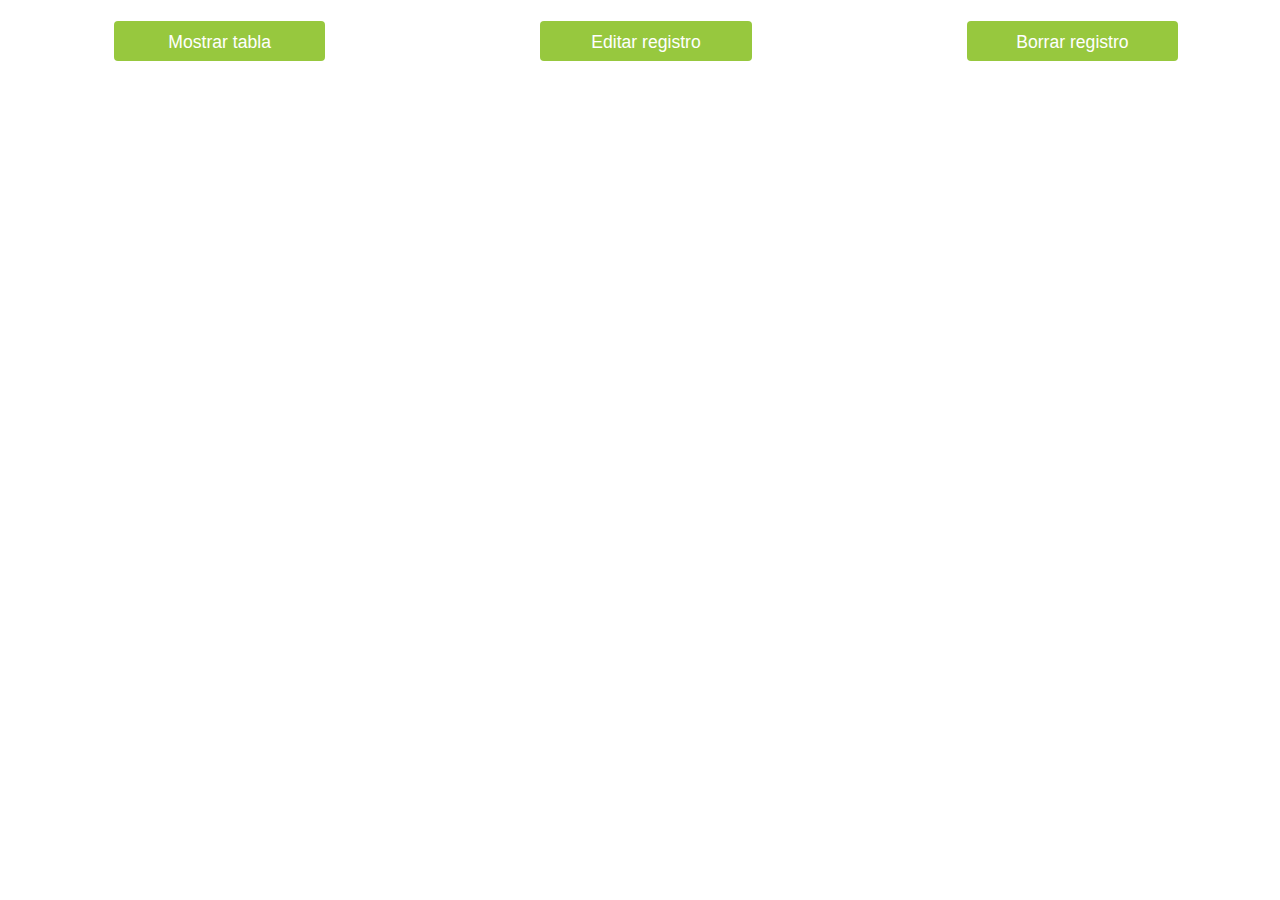
<file: admin.html>
<!DOCTYPE html>
<html lang="en">
<head>
    <meta charset="UTF-8">
    <meta http-equiv="X-UA-Compatible" content="IE=edge">
    <meta name="viewport" content="width=device-width, initial-scale=1.0">

    <link rel="stylesheet" href="./css/reset.css">
    <link rel="stylesheet" href="./css/styles.css"> 
    <link rel="stylesheet" href="./css/regData.css">
    <link rel="stylesheet" href="./css/registro.css">
    <link rel="stylesheet" href="./css/footer.css">
    <link rel="preconnect" href="https://fonts.googleapis.com">
    <link rel="preconnect" href="https://fonts.gstatic.com" crossorigin>
    <link href="https://fonts.googleapis.com/css2?family=Lato:wght@100;400;700&family=Open+Sans:wght@300;400;700&display=swap" rel="stylesheet">


    <title>Menu Admin</title>
</head>
<body>

    
<div class="container">
   <div class = "col">      
         <form action="./forms/showTable.php" method="POST" role="form" class="php-email-form">
                <button type="submit" class= btnadmin id="btn_mostrar">Mostrar tabla</button>
         </form>
        </div>
      
     <div class="col"> 
         <form action="./forms/editTable.php">
             <button type="submit" class= "btnadmin" id="btn_edit">Editar registro</button>    
         </form>
                  
     </div> 

     <div class="col"> 
        <form action="./forms/deleteRecord.php">
           <button type="submit" class= "btnadmin" id="btn_borrar">Borrar registro</button>    
        </form>
                      
      </div> 
    
</div> 

</body>
</html>
</file>
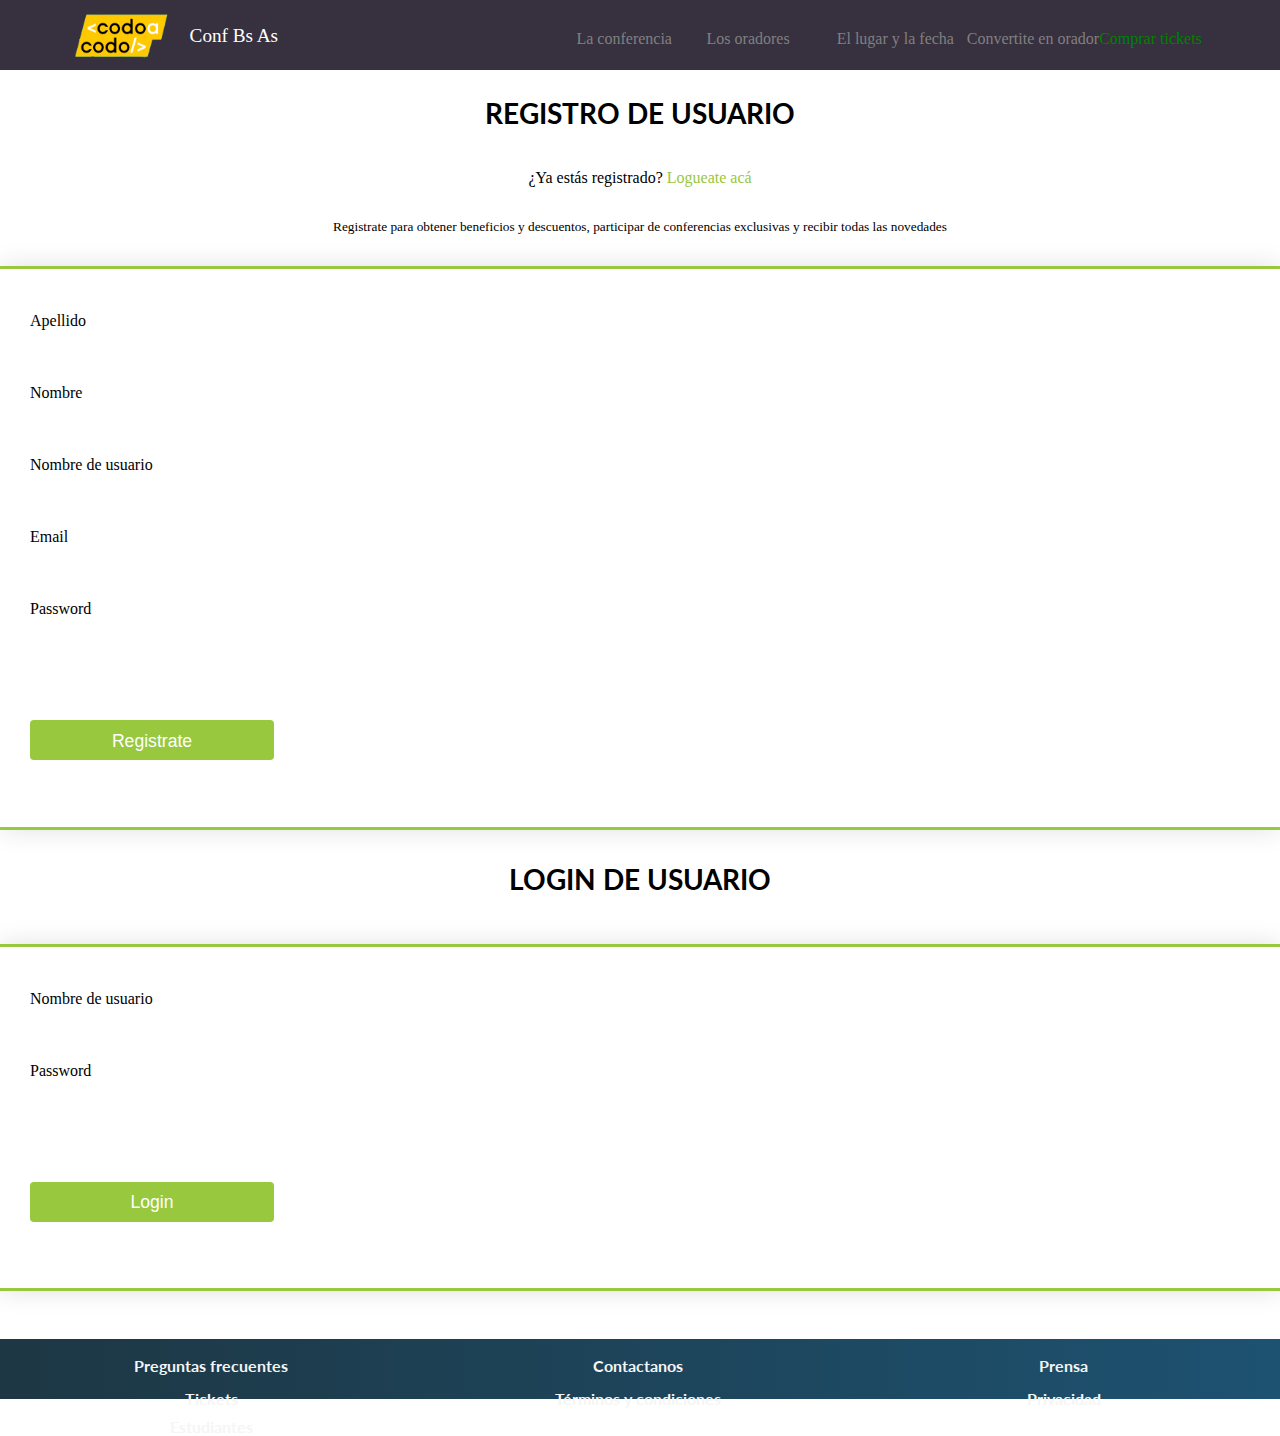
<file: registro.html>
<!DOCTYPE html>

<html lang="es" dir="ltr">

<head>
    <!-- META TAGS -->
    <meta charset="utf-8">
    <meta name="viewport" content="width=device-width, initial-scale=1">


    <!-- BOOTSTRAP CSS -->
    <link href="https://cdn.jsdelivr.net/npm/bootstrap@5.1.3/dist/css/bootstrap.min.css" rel="stylesheet"
        integrity="sha384-1BmE4kWBq78iYhFldvKuhfTAU6auU8tT94WrHftjDbrCEXSU1oBoqyl2QvZ6jIW3" crossorigin="anonymous">

    <!-- STYLE & FONTS -->
    <link rel="stylesheet" href="./css/reset.css">
    <link rel="stylesheet" href="./css/styles.css">
    <link rel="stylesheet" href="./css/alerta.css">
    <link rel="stylesheet" href="./css/footer.css">
    <link rel="stylesheet" href="./css/regData.css">
    <link rel="stylesheet" href="./css/registro.css">

    <link rel="preconnect" href="https://fonts.googleapis.com">
    <link rel="preconnect" href="https://fonts.gstatic.com" crossorigin>
    <!--<link rel="stylesheet" href="https://fonts.googleapis.com/css2?family=Lato:wght@300;400;700&display=swap" >-->
    <style>
        @import url('https://fonts.googleapis.com/css2?family=Lato:wght@300;400;700&display=swap');
    </style>
    


<style>        
</style>


<title>Conferencia Bs As - Registro</title>
</head>
<body>
  <header>
  <nav>  
      <a href="https://www.buenosaires.gob.ar/educacion/codo-codo"><img src="Images/codoacodo.png" alt="Logo-codo-a-codo" id = "logo"></a>
      <div id = "conf">
          <p>Conf Bs As</p>
        </div>
      <div class="caja-tickets">
        <a class="nav-link" href="./index.html#conferencia">La conferencia</a>
        <a class="nav-link" href="./index.html#oradores">Los oradores</a>
        <a class="nav-link" href="./index.html#lugar">El lugar y la fecha</a>
        <a class="nav-link" href="./index.html#inscripcion">Convertite en orador</a>
        <a class="nav-link colorverde" href="tickets.html">Comprar tickets</a>
      </div>

    </nav>
  </header>
  <br><br>
  <br><br>
  <main>
    <br><br>
    <a name="registro-usuario"></a>
    <div class="oradores-titulo">
       <h2>REGISTRO DE USUARIO</h2>
       <br>
    </div>
    
   <!-- <div class = "formulario registro" > -->
   <section id="registro" class="registro">

    <div class="container-registro">
      
      <div class="row justify-content-center">
        <br>
        <div>  
          <center><p>¿Ya estás registrado? <a class="internal-link" href="#login">Logueate acá</a></p></center>
          <br><br>
          <center><p ><small>Registrate para obtener beneficios y descuentos, participar de conferencias exclusivas y recibir todas las novedades </small></p></center> 
            </div>
        </div>
        <br><br>
        <div class="row justify-content-center">
          <div class="col-lg-8 mt-5 mt-lg-0 d-flex align-items-stretch">
            
            <form action="../forms/userAdmin.php" method="POST" role="form" class="php-email-form">
              <div class="row">
                <div class="form-group col-md-6">
        
                    <label for="name">Apellido</label>
                    <input type="text" name="lastname" class="form-control" id="lastname" minlength = "2" required>
                  </div>
                   <div class="form-group col-md-6">
                    <label for="name">Nombre</label>
                    <input type="text" name="name" class="form-control" id="name" minlength = "2" required>
                  </div>
                </div>
            
              <div class="row">
                <div class="form-group col-md-6">
                  <label for="name">Nombre de usuario</label>
                  <input type="text" class="form-control" name="username" id="username" required>
                </div>
              </div>

              <div class="row">
                <div class="form-group col-md-6">
                  <label for="name">Email</label>
                  <input type="email" class="form-control" name="email" id="email" required>
                </div>

                <div class="form-group col-md-6">
                  <label for="name">Password</label>
                  <input type="password" class="form-control" name="pwd" id="pwd" required>
                </div>
              </div>

              <div class="row justify-content-center">
                  <button type="submit" class= "btn-verde btn_login " id="btn_login">Registrate</button>
              </div> 
            </form>
          </div>
        </div>
      </div>
    </section>
              
    <br>

    <!-- SECCION LOGIN -->
    <a name="login"></a>
    <div class="oradores-titulo">
       <h2>LOGIN DE USUARIO</h2>
       </div>
<br><br><br>
   <section id="login" class="registro">

    <div class="container-registro">
        <div class="row justify-content-center">
          <div class="col-lg-8 mt-5 mt-lg-0 d-flex align-items-stretch">
            
            <form action="../forms/sessions.php" method="POST" role="form" class="php-email-form">
               <div class="row">
                  <div class="form-group col-md-6">
                    <label for="name">Nombre de usuario</label>
                    <input type="text" class="form-control correo" name="usrname" id="user" required>
                  </div>

                  <div class="form-group col-md-6">
                    <label for="name">Password</label>
                    <input type="password" class="form-control" name="passwd" id="passwd" required>
                  </div>

                </div>

                <div class="row justify-content-center">
                  <button type="submit" class= "btn-verde btn_login2" onclick="" id="btn_login2">Login</button>
                </div> 
                  
            </form>
          </div>
        </div>
    </div>
      <script src="conferencia.js"></script>

    </section>
    <br>   
    
</main>

<!-- ======  FOOTER ========= -->

  <footer>
    <div class="container">
        <div class="row">

          <div class="col footer-item ">
            <p>Preguntas frecuentes</p>
          </div>

          <div class="col footer-item">
            <p>Contactanos</p>
          </div>

          <div class="col footer-item">
            <p>Prensa</p>
          </div>

          <div class="col footer-item">
              <a class = "link-tickets " style = "color: whitesmoke; text-decoration: none" href="../tickets.html"><p class = "footer-item">Tickets</p></a>
            </div>

          <div class="col footer-item ">
            <p>Términos y condiciones</p>
          </div>

          <div class="col footer-item">
            <p>Privacidad</p>
          </div>
          <div class="col footer-item">
            <p>Estudiantes</p>
          </div>

        </div>
      </div>
    </footer>
</body>

</html>
</file>
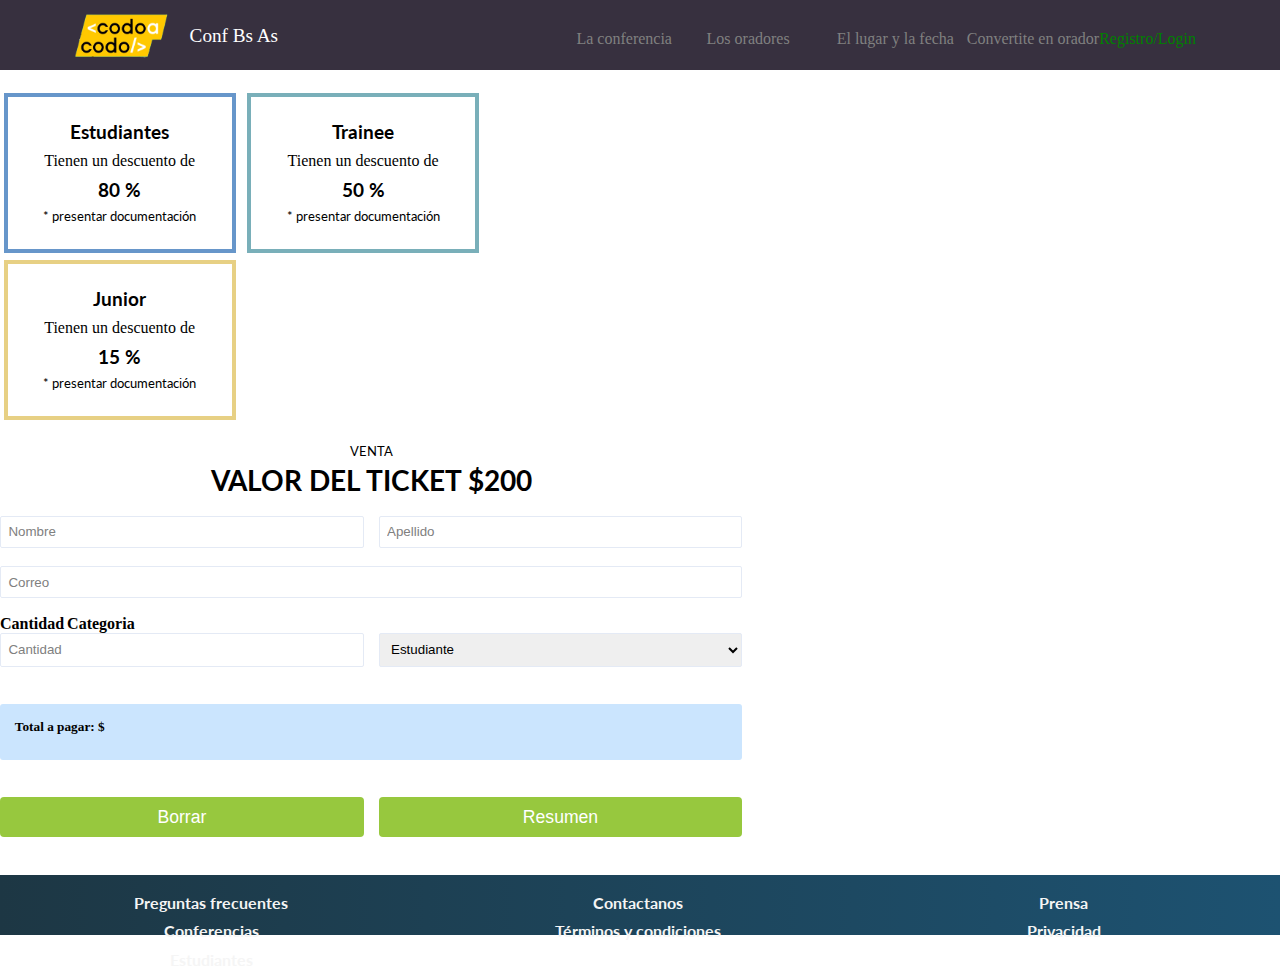
<file: tickets.html>
<!DOCTYPE html>

<html lang="es" dir="ltr">

<head>
    <!-- META TAGS -->
    <meta charset="utf-8">
    <meta name="viewport" content="width=device-width, initial-scale=1">

    <!-- BOOTSTRAP CSS -->
    <link href="https://cdn.jsdelivr.net/npm/bootstrap@5.1.3/dist/css/bootstrap.min.css" rel="stylesheet"
        integrity="sha384-1BmE4kWBq78iYhFldvKuhfTAU6auU8tT94WrHftjDbrCEXSU1oBoqyl2QvZ6jIW3" crossorigin="anonymous">

    <!-- STYLE & FONTS -->
    <link rel="stylesheet" href="./css/reset.css">
  <link rel="stylesheet" href="./css/styles.css">
  <link rel="stylesheet" href="./css/footer.css">
  <link rel="preconnect" href="https://fonts.googleapis.com">
  <link rel="preconnect" href="https://fonts.gstatic.com" crossorigin>
<link rel="preconnect" href="https://fonts.googleapis.com"><link rel="preconnect" href="https://fonts.gstatic.com" crossorigin>
<!--<link href="https://fonts.googleapis.com/css2?family=Lato:wght@300;400;700&display=swap" rel="stylesheet">-->
    <style>
        @import url('https://fonts.googleapis.com/css2?family=Lato:wght@300;400;700&display=swap');
    </style>
    

<title>Conferencia Bs As - Tickets</title>
</head>
<body>
  <header>
    <nav>  
      <a href="https://www.buenosaires.gob.ar/educacion/codo-codo"><img src="Images/codoacodo.png" alt="Logo-codo-a-codo" id = "logo"></a>
      <div id = "conf">
          <p>Conf Bs As</p>
        </div>
      <div class="caja-tickets">
        <a class="nav-link" href="./index.html#conferencia">La conferencia</a>
        <a class="nav-link" href="./index.html#oradores">Los oradores</a>
        <a class="nav-link" href="./index.html#lugar">El lugar y la fecha</a>
        <a class="nav-link" href="./index.html#inscripcion">Convertite en orador</a>
        <a class="nav-link colorverde" href="registro.html" color="green">Registro/Login </a>
      </div>

    </nav>
  </header>
  
  <!-- MAIN - CATEGORIAS -->
   <main>
    <br><br>
    <br><br>
      <div class="container" id="container-categorias">
        <div class="row">

          <div class="col card card-estudiante" id= "estudiantes" >
            <div class = categoria>
            <h3> Estudiantes</h3>
            </div>
            <div class=texto-desc>
              <h4>Tienen un descuento de </h4>
            </div>
            <div class="discount"><h3> 80 % </h3></div>
            <div class="aclaracion"> <p>* presentar documentación</p></div>
          </div>

          <div class="col card card-trainee" id= "trainee" >
            <div class = categoria>
              <h3> Trainee</h3>
            </div>
            <div class=texto-desc>
              <h4>Tienen un descuento de </h4>
            </div>
            <div class="discount"><h3> 50 % </h3></div>
            <div class="aclaracion"> <p>* presentar documentación</p></div>
          </div>

          <div class="col card card-junior" id= "junior" >
            <div class = categoria>
              <h3> Junior</h3>
            </div>
            <div class=texto-desc>
              <h4>Tienen un descuento de </h4>
            </div>
            <div class="discount"><h3> 15 % </h3> </div>
            <div class="aclaracion"> <p>* presentar documentación</p></div>
          </div>
        </div>
      </div>
    </main>

    <!-- // =============== ALERTAS ============== // -->
    <div class = "alerta" id="alerta-email" >
      <span class="closebtn" onclick = noAlertaMail()>&times;</span>
      <div class="mensaje">
        <img src="./Images/email1.png" width= "15%" alt="alerta-email-no-valido. Warning icons created by Freepik - Flaticon">
      <h2> Email no válido o no ingresado</h2>
     
      </div>
      
       
    </div>

    <div class = "alerta" id= "alerta-nombre" >
      <span class="closebtn" onclick = noAlertaNombre()>&times;</span>
      <div class = "mensaje">
        <img src="./Images/warning.png" width="15%" alt = "alerta-faltan-datos. Warning icons created by Andrean Prabowo - Flaticon">
      <h2> Faltan datos</h2>
      <h3> Ingresá tu nombre y apellido</h3>
    
      </div>  
    </div>

    <div class = "totalOK" id = "totalOK" >
      <span class="closebtn" onclick = noAlertaTotal()>&times;</span>
      <div class = "mensaje">
        <div id = "iconoOK"><img src="./Images/1632603.png" width="15%" alt = "OK icon created by sonnycandra - Flaticon">
        </div><br>
        <h3> Resumen de tu compra</h3><br>
        <div class = "container" id="resumen">
          <div class = "row persona" >
            <ul>
              <li> Comprador: </li>
              <li id="li-nombre"> </li>
              <li id="li-apellido"></li>
              <li id ="li-email"> </li><br>
              </ul>
          </div>
          
          <div class = "col entradas">
            <ul>
              <li id="li-cantidad"> </li>
              <li id="li-categoria"></li>
              <li id ="li-precioUnit"> </li><br>
              
            </ul>
          </div>
        </div>
            <p id ="li-total">  </p><br>
            <h4> ¡Muchas gracias! </h4> 
        <span type="submit" class = "btn-pago" onclick = noAlertaTotal()>Ir al sector de pago</span> 
      </div>  
    </div>

    <div class = "alerta" id= "alerta-cantidad" >
      <span class="closebtn" onclick = noAlertaCantidad()>&times;</span>
      <div class = "mensaje">
        <img src="./Images/warning2.png" width="15%" alt = "cantidad-entradas-incorrecta. Warning icons created by Andrean Prabowo - Flaticon">
      <h2> Cantidad de entradas </h2>
      <h3> Por favor, ingresá una cantidad válida</h3>
    
      </div>  
    </div>


    <!-- // ===================================== // -->

<!-- SECTION VENTAS -->

<section class="container venta" >
    <a name="venta-tickets"></a>
    <div class="oradores-titulo">
      <p>VENTA</p>
      <h2>VALOR DEL TICKET $200</h2>
    </div>

    <div class = "formulario" >
      <form class = "form-datos">
          <div class="container venta-form">
              <input type="text"  class="input-venta nombre" placeholder = "Nombre" id = "nombre" required minlength = "2"> 
              <!-- required funciona si el boton submit está dentro del form Yo no lo hice así por eso valido de otro modo -->
              <input type="text" id="apellido" class="input-venta nombre" placeholder = "Apellido" minlength = "2">

              <input type="email"  class="input-venta venta-email correo" id = "correo" placeholder = "Correo" >


            <div class="container form-titulos">
              <div class="cantidad-categoria">
                  <p>Cantidad</p>
                </div>
                <div class="cantidad-categoria">
                  <p>Categoria</p>
                </div>
             </div> 

            <div class="container datos">
              <input type="number" min="0"  id = "input-cantidad" class="input-venta" placeholder = "Cantidad">
              <select name="input-categoria" id="input-categoria" class="input-venta categoria input-container--invalid" >
                  <option value = 0.2>Estudiante</option>
                  <option value = 0.5>Trainee</option>
                  <option value = 0.85>Junior</option>
                  <option value = 1>Público general</option>
                </select>
            </div>

            <div  class = "resultado" id = "resultado">
                <h5 id="calculado">Total a pagar:  $ </h5>
            </div>

          </div>
      </form>
    </div>
         
         <div class = "container botones-venta">
            <button type="submit" class= "btn-verde" id="tickets_btn-borrar" onclick = borrarData() >
              Borrar
            </button>
            <button type="submit" class= "btn-verde" id="tickets_btn-resumen"  onclick = dataInput()>
              Resumen
            </button>
          </div> 
  </section>
  <script src="conferencia.js"></script>


<!-- ======  FOOTER ========= -->

  <footer>
    <div class="container">
        <div class="row">

          <div class="col footer-item ">
            <p>Preguntas frecuentes</p>
          </div>

          <div class="col footer-item">
            <p>Contactanos</p>
          </div>

          <div class="col footer-item">
            <p>Prensa</p>
          </div>

          <div class="col footer-item">
            <p>Conferencias</p>
          </div>

          <div class="col footer-item ">
            <p>Términos y condiciones</p>
          </div>

          <div class="col footer-item">
            <p>Privacidad</p>
          </div>
          <div class="col footer-item">
            <p>Estudiantes</p>
          </div>

        </div>
      </div>
    </footer>
</body>

</html>
</file>
<file: css/styles.css>
* {
    box-sizing: border-box;
    margin: 0;
    padding: 0; 
    border: 0;
}

html, body{
    height: 100vh;
}


nav { 
    box-sizing: border-box;
    width: 100%; 
    background-color: #37303f;
    position: fixed;
    z-index: 2;
    height: 70px;
}
  
#logo { 
    width: 10%;
    margin-left: 4.5%;
}
#logo:hover {
    transform: scale(1.1);
    transition: 0.3s;
}

.caja-tickets {
    width: 51%;
    vertical-align: middle;
    display: inline-flex;
    padding-bottom: 0.4%;
    justify-content: space-between;
    margin-left: 23% !important;
    padding-top: 0.5%;
} 

nav a {
  vertical-align: middle;
    /* margin-left: 2.66%; */
  color: gray !important; 
  text-decoration: none !important;  
} 

.nav-link  {
    width:100%; 
    white-space: nowrap !important; 
    text-decoration: none !important;
    color: grey !important;

  }

.nav-link:hover{
    color: white !important;
    text-decoration: none !important;
}

.colorverde {
    color: green !important;
}

#conf {
    height: 100%;
    display: inline-block;
    padding-bottom: 50%;
    margin-bottom: 50%;
    color: white;
    font-size: larger;
    
}

/* ============PORTADA============== */

.portada {
    position: relative; 
    background-color: whitesmoke;
    filter: brightness(50%);  
    width: 100%;
    height: 90%;
    margin:0;
    border: 0;
}
.portada img {
    width: 100%;
}


.titulo-portada {
    position:absolute;
    display: block;
    top: 32%;
    right: 8%;
    padding: 1% 0% 1% 1%; 
    bottom: 1%; 
    left: 52%; 
    color: white;
    font-family: "Lato", sans-serif;
    text-align: right;
}
h1 { 
    font-weight: bold;
    font-size: 2.1em;
    padding-right:1%;
}   

.titulo-portada p {
    font-family: 'Lato', sans-serif ;
    font-size: 1.05em;
    font-weight: 400;
    line-height: 1.5em;
    padding-right:1%;
}

.botones-portada { 
    position: relative;
    display: block;
    right: 0%;
    top:8%;
    width: 100%;
}
.darkgreen {
    background-color: green;
}    
.btn {
    position: relative;
    display: inline-block;
    width:30%;
    height: 2.5em;
    font-size: 1em;
    font-weight: 400;
    padding: 1%;
    color: white;
    border-radius: 10px;
    margin: 2%;
}

.btn:hover {
    transform: scale(1.1);
    transition: 0.3s;
    color:  #cf0;
}

.transp {
    background-color: transparent; 
    width: 35%;
    border-style: solid;
    border-color: white;
    border-width: 1px;
}

.nav-registro {
    color: #28a744;
    width: 35%;
}


/* ============ ORADORES ================= */

main{
    display: block;
    position: relative;

}

#container-oradores {
    width: 70%;
}
.oradores-titulo {
    position:relative;
    z-index: -1;
    text-align: center;
    line-height: 1.5em;
}
.oradores-titulo p {
    margin-top: 1%;
    margin-bottom: 0;
    font-size: 0.8em;
    font-family: "Lato", sans-serif;
}

.oradores-titulo h2 {
    font-size: 1.75em;
    font-family: "Lato", sans-serif;
    font-weight: bold;
    line-height: normal;
}

#los-oradores h3 {
    font-size: 1.4em;
    font-weight: bold;
    font-family: "Lato", sans-serif;
}

#los-oradores p {
    font-family: "Lato", sans-serif;
    font-size: smaller;
}

.cuadro {
    border-style: solid;
    border-width: 1px;
    border-color: #E7EAEF;
    border-radius: 6px;
    margin: 1%;
    padding: 0;
    flex-wrap: nowrap;
}

.cuadro:hover {
    transform: scale(1.02); 
    transition: 0.3s;
}

#Steve {
    margin-left: 0;
}

.foto-orador { 
    position: relative;
    width: 100%;
    margin-bottom: 8%;
    border-top-left-radius: 6px;
    border-top-right-radius: 6px;
}

.tema {
    display: inline-block;
    align-content: center;
    padding: 2% 2% 0% 2%;
    height: 2rem;
    padding-top: 2%;
    border-radius: 6px;
    font-size: 1rem;
    font-weight: bold;
}
.t1{
    margin: 2% 0 1% 4.5%;
    color: darkslategray;
}
.t2 {
    margin: 2% 1% 1% 0;
    color: whitesmoke;
}

#objective {
    background-color: yellow;    
}
#swift {
    background-color: darkred;
}
#no-code {
    background-color: lightskyblue;
}
#win-app {
    background-color: blueviolet;
}
#ia {
    background-color: violet;
}
#analytical-eng {
    background-color:cornflowerblue;
}
.texto-orador {
    width: 90%;
    font-family: "Lato", sans-serif;
    text-align: justify;
    margin-left: 5%;
    margin-bottom: 5%;
    font-size: smaller;
    line-height: 1.7em;
}

/* ================ LUGAR ==================*/

#BA-lugar{
    position: relative;
    width: 100%;
    border-style: solid;
    border-width: 1%;
    border-color: gray;
    background-color: #37303f;
    }

#carousel-ba  {
    width: 49.9%;
    height:100%;
    position: relative;
    vertical-align: center;
    display: inline-block;
    border-style: solid;
    border-width: 1%;
    border-color: gray;
    padding: 0;
 }     
 
#octubre-txt {
    width: 49%;
    height: 100%;
    vertical-align: top;
    display: inline-block;
    position: relative;
    background-color: #37303f;
    color: #FFF;
    line-height: 2em;
    padding: 2%;
    text-align: justify; 
    border-style: solid;
    border-width: 1%;
    border-color: gray;
}

#conoce {
    margin-left: 0;
}
main, section {
    margin-bottom: 1em;
}
.oradores, .BA-lugar, .conviertete {
    margin-bottom: 2em;
}

/*================= CONVERTITE ============*/
.convertite {
    position: relative;
    width: 60%;
    margin: 0 auto;
}
.ignite {
    text-decoration-line: underline;
    text-decoration-style: dotted ;
    text-decoration-color: black;
}

.inscripcion-form {
    margin-top: 4%;
    position: relative;  
}

.input {
    display: inline-block;
    margin: 0 2.5% 2% 2%;
    padding: 1% 1%;     
    width: 45%;
    border-style: solid;
    border-width: 1px;
    border-color: #E7EAEF;
    border-radius: 10px;
}

::placeholder {
    color: gray;   
}

#inscripcion-txt {
    position: relative;
    display: block;
    margin: 1% 0 2% 2%;
    padding: 0%;
    width: 94%;
    border-style:none;
}
 #tema-charla { 
    display: block;
    position: relative;
    padding: 1%;
    width: 95%;
    margin-left: 2%;
    height: 200px;
    border-radius: 10px; 
    border-style: solid;
    border-width: 1px;
    border-color: #E7EAEF;
    border-radius: 10px;
} 

#btn_inscripcion {
    width: 95%;   
    background-color:  #97c83e;
    font-size: larger;
}

/*================= FOOTER ==================*/


/* ================ END HOME ===============*/

/* ================ TICKETS ================*/
html {
    height: 100vh;
}
body{ min-height: 100vh; margin:0; }


/* =============== HEADER ======== */
#contact-div{
    margin: 0 10%;
}

/* .nav-tickets {
    height: 55px;
    margin-top: 0;
    top: 0;
    padding-top: 0.5%;
    position: fixed;
} */



.conf-tickets {
    display: inline-block;
    margin-top: 0.2rem;
    color: white;
    font-size: larger;
    margin-left: 5%;
    
}
/* ==============MAIN - CATEGORIAS =============== */
#container-categorias {
    position: relative;
    margin-top: 2%;
    width: 55%;
    align-items: center;  
    flex-wrap: nowrap;
}
#container-categorias h3 {
    font-size: 1.2rem;
    font-weight: bold;
    font-family: "Lato", sans-serif;
    margin: 5%;
}

#container-categorias h4 {
    font-size: 1rem;
    font-weight: 400;
    margin: 5%;
}
.discount {
    font-weight: bolder;
    text-decoration-line: none;
    margin: 5%;
}
.discount:hover {
    transform: scale(2);
    transition: 0.3s;
    text-decoration-line: none;
    color:  #000;
    font-weight: 800;
}

#container-categorias p {
    font-family: "Lato", sans-serif;
    font-size:smaller ;
    margin: 5%;
}

.card {
    border-style: solid;
    border-width: 4px;
    margin: 0.5%;
    padding: 2% 0;
    width:30%;
   
    text-align: center;
}

.card-estudiante {
    border-color: #6796ca; 
}

.card-trainee{ 
    border-color:#79afb9;
}

.card-junior {
    border-color:#e7d084 ;
}

.card:hover {
    transition: 0.3s;
    transform: scale(1.02);
}

/* ============ FORM VENTA ============ */

.venta {
    width: 58%;
}

.venta-form {
    display: flex;
    flex-wrap: wrap;
    flex-direction: row;
    justify-content:space-between;

}
.input-venta {
    padding: 1% 1%; 
    border-style: solid;
    border-width: 1px;
    border-color:#e4eaf5;
    border-radius: 2px;    
    
}
.nombre {
    display: inline-block;
    width: 49%;
    margin: 2.5% 0;
}
.venta-email {
    width: 100%;
    margin: 0;
}

.form-titulos {
display: flex;
flex-wrap: nowrap;
flex-direction: row;
padding: 0;
margin-top: 2%;
justify-content:space-between;
}

.cantidad-categoria {
    text-align: left;
    width: 49%;
    margin-top: 2%;
    margin-bottom: 1%;
    font-weight: 600;
}
 .datos {
    width: 100%;   
    display: flex;
    padding: 0;
    justify-content: space-between;
 }
  
#input-cantidad, #input-categoria {
    width: 49%;
 } 

.resultado {
    background-color:#cbe5fe;
    width: 100%;
    height: 3.5rem;
    border-radius: 3px;
    margin-top: 5%;
    padding: 2%;
    padding-top:2.2%;

}
.botones-venta {
display: flex;
justify-content: space-between;
}


.btn-verde {
    background-color:  #97c83e;
    display:inline-block;
    position: relative;
    height: 2.5rem;
    font-weight: 400;
    font-size: 1.1rem;
    padding: 0.4% 1% 0.2% 1%;
    color: white;
    border-radius: 4px;
    margin-top: 5%; 
    margin-bottom: 3%;
    
}

#tickets_btn-resumen, 
#tickets_btn-borrar {
    width: 49%;
}


.btn-verde:hover {
        background: linear-gradient(greenyellow, #28a744);
        transform: scale(1.05);
        transition: 0.3s;
}


#btn_login, #btn_login2 {
    width: 20% !important;
  }
 
 
  .btnadmin {
    background-color:  #97c83e;
    width: 50%; 
    display:inline-block;
    position: relative;
    height: 2.5rem;
    font-weight: 400;
    font-size: 1.1rem;
    padding: 0.8% 1% 0.1% 1%;
    color: white;
    border-radius: 4px;
    margin-top: 5%; 
    margin-bottom: 3%;
    margin-left: 27%;
}

.col {
display: inline-block;
width: 33%;
}

/* ================= ALERT ==================== */
.alerta {
    display: none;
    width: 50%;
    padding: 0.5% ;
    background-color: #fffff0;
    color: #AAA;
    border: #ffc900 solid 2px;
    border-radius: 5px;
    opacity: 1;
    z-index: index 1;
    transition: opacity 0.6s;
    margin-bottom: 15px;
    position: absolute;
    top: 50%;
    left: 25%;
    text-align: center;
  }

  .alerta h3, h2{ 
    font-weight: 300;
  }

 .mensaje {
    margin: 1.5% auto;
 }
 #iconoOK {
    margin-left: 6%;
 }
 .totalOK{ 
    display: none;
    width: 40%;
    padding: 1% ;
    padding-top: 0.7;
    background-color: #FFF;
    color: #7D7D7D;
    border:  #97c83e solid 2px;
    border-radius: 7px;
    opacity: 1;
    transition: opacity 0.6s;
    margin-bottom: 15px;
    position: fixed;
    top: 15%;
    left: 30%;
    text-align: center;
 }

 #resumen li { 
    text-align: left;

}
 .totalOK h3, h4 {
    font-weight: 400;
 }

 .persona, .entradas {
    display: inline-flex;
    color: #7D7D7D;
    font-size: 1rem;
    text-justify:left;
    width: 49%;
    margin-left: 1%;
 }
 .entradas {
    padding-left: 10%;
 }

 #li-total {
    font-size: 1.1rem;
    font-weight: 500;
    color: darkslategray;

 }
  .closebtn {
    margin-left: 15px;
    background-color: #FFA1A1;
    border-radius: 3px;
    color: #FFF;
    font-weight: bolder;
    float: right;
    font-size: 23px;
    height: 25px;
    width: 25px;
    padding-bottom: 0%;
    cursor: pointer;
    transition: 0.3s;
  }
  
  .closebtn:hover {
    transform: scale(1.4);
    transition: 0.3s;
  }

  .btn-pago {
    background-color: #97c83e;
    width: 49%;
    display:inline-block;
    position: relative;
    height: 2.5rem;
    font-weight: 400;
    font-size: 1.1rem;
    padding-top: 1.7%;
    color: #FFF;
    border-radius: 4px;
    margin-top: 5%;
    margin-bottom: 3%;

  }
</file>
<file: css/regData.css>
html , body {
  height: 100vh;
}

table {
  padding: 6%;
  margin: 0% auto;
 
}

th  {
    background-color: #caf1cb;
    padding: 6px; 

    }

td {
    font-size: 1rem;
    padding: 6px; 

}

h1{ 
  font-family: 'Lato', sans-serif;
  font-size: 1.8rem;
  color: #97c83e;
  font-weight: 700;
}

h2 {
  font-family: 'Lato', sans-serif;
  font-size: 1.3rem;
  font-weight: 700;
}

.titulo {
  font-family: 'Lato', sans-serif;
  border: none;
  background-color: #FFF;
  width: 45%;
  margin: 1% auto;
  justify-items: center;
  padding:5px;
}  

#btn_logOK, #btn_volver {
    margin: 1% 47% 20% 45%; 
    /* height: 2.5rem;
    font-weight: 400;
    font-size: 1.1rem;
    padding: 0.5% 0.8% 0.2% 0.8%;
    color: white;
    justify-content: center;
    align-content: center;
    border-radius: 4px;
    border-color: transparent; */
  }

.btn-verde:hover , .btn-logOK:hover {
      background: linear-gradient(greenyellow, #28a744);
      transform: scale(1.05);
      transition: 0.3s;
} 


.btn-verde {
  background-color:  #97c83e;
  display:inline-block;
  position: relative;
  height: 2.5rem;
  font-weight: 400;
  font-size: 1.1rem;
  padding: 0.4% 1% 0.2% 1%;
  color: white;
  border-radius: 4px;
  margin-top: 5%; 
  margin-bottom: 3%;
  
}
</file>
<file: css/registro.css>
/* =================== REGISTRO =========================== */
/* * {
  box-sizing: border-box;
  margin: 0;
  padding: 0; 
  border: 0;
} */

html, main{
  min-height: 100vh;
}

.registro {
  margin-left: auto;
}

.centered-p {
    width: 100%;
   }

.internal-link {
 text-decoration: none;
 color:#97c83e;
 font-weight: 500;
}

.registro .php-email-form {
    width: 100%;
    border-top: 3px solid #97c83e;
    /* #47b2e4; */
    border-bottom: 3px solid #97c83e;
    /* #47b2e4; */
    padding: 30px;
    background: #fff;
    box-shadow: 0 0 24px 0 rgba(0, 0, 0, 0.12);
  }
  
  .registro .php-email-form .form-group {
    padding-bottom: 8px;
  }
  
  .registro .php-email-form .validate {
    display: none;
    color: red;
    margin: 0 0 15px 0;
    font-weight: 400;
    font-size: 13px;
  }
  
  .registro .php-email-form .error-message {
    display: none;
    color: #fff;
    background: #ed3c0d;
    text-align: left;
    padding: 15px;
    font-weight: 600;
  }
  
  .registro .php-email-form .error-message br+br {
    margin-top: 25px;
  }
  
  .registro .php-email-form .form-group {
    margin-bottom: 20px;
  }
  
  .registro .php-email-form label {
    padding-bottom: 8px;
  }
  
  .registro .php-email-form input
  {
    border-radius: 0;
    box-shadow: none;
    font-size: 14px;
    border-radius: 4px;
  }
  
  .registro .php-email-form input:focus
   {
    border-color:#97c83e;
     /* #47b2e4; */
  }
  
  .registro .php-email-form input {
    height: 44px;
  }
  

     #btn_volver {
      position: relative;
      top: 60%;
      left: 47%;
    
    }  
  
    .btn_login {

      width: 20% !important;
    }
    .btn_login2 {

      width: 20% !important;
    }
        
    .link-tickets {
      text-decoration: none !important;
      color: whitesmoke !important; 
  }
  
  .link-tickets:hover{
      color: white !important;
      text-decoration: none !important;
  }
</file>
<file: css/footer.css>
footer {
    background: linear-gradient(to right, #1d3744, #1d5271);
    color: whitesmoke;
    font-family: "Lato", sans-serif;
    font-weight: bold;
    flex-direction: row;
    padding: 0.5% 0;
    flex-wrap: nowrap;
    height: 60px ;
    align-self: baseline;

}

.footer-item {
    padding: 1% 3% 0 3%;
    text-align: center;
    flex-wrap: wrap;
    max-height: 50px;

}
.link-tickets {
    text-decoration: none !important;
    color: whitesmoke !important;
}

.link-tickets:hover{
    color: white !important;
    text-decoration: none !important;
}
/*  <a class = "link-tickets" href="../tickets.html"><p class = "footer-item">Tickets</p></a> */
</file>
<file: css/alerta.css>
.alerta {
    display: none;
    width: 50%;
    padding: 0.5% ;
    background-color: #fffff0;
    color: #AAA;
    border: #ffc900 solid 2px;
    border-radius: 5px;
    opacity: 1;
    z-index: index 1;
    transition: opacity 0.6s;
    margin-bottom: 15%;
    position: absolute;
    top: 30%;
    left: 25%;
    text-align: center;
  }

  .alerta-roja {
   /* display: none; */
   width: 50%;
   padding: 0.5% ;
   background-color: #FFCCCC;
   color: #AAA;
   border: #ff0000 solid 2px;
   border-radius: 5px;
   opacity: 1;
   z-index: index 1;
   transition: opacity 0.6s;
   margin-bottom: 15px;
   position: absolute;
   top: 30%;
   left: 25%;
   text-align: center;
 }


  .alerta h3, h2{ 
    font-weight: 300;
  }

 .mensaje {
    margin: 1.5% auto;
 }
 #iconoOK {
    margin-left: 6%;
 }

 .totalOK{ 
    display: none;
    width: 40%;
    padding: 1% ;
    padding-top: 0.7;
    background-color: #FFF;
    color: #7D7D7D;
    border:  #97c83e solid 2px;
    border-radius: 7px;
    opacity: 1;
    transition: opacity 0.6s;
    margin-bottom: 15px;
    position: fixed;
    top: 15%;
    left: 30%;
    text-align: center;
 }

 #resumen li { 
    text-align: left;

}
 .totalOK h3, h4 {
    font-weight: 400;
 }

 .persona, .entradas {
    display: inline-flex;
    color: #7D7D7D;
    font-size: 1rem;
    text-justify:left;
    width: 49%;
    margin-left: 1%;
 }
 .entradas {
    padding-left: 10%;
 }

 #li-total {
    font-size: 1.1rem;
    font-weight: 500;
    color: darkslategray;

 }
  .closebtn {
    margin-left: 15px;
    background-color: #FFA1A1;
    border-radius: 3px;
    color: #FFF;
    font-weight: bolder;
    float: right;
    font-size: 23px;
    height: 25px;
    width: 25px;
    padding-bottom: 0; 
    cursor: pointer;
    transition: 0.3s;
  }
  
  .closebtn:hover {
    transform: scale(1.4);
    transition: 0.3s;
  }

  .btn-pago {
    background-color: #97c83e;
    width: 49%;
    display:inline-block;
    position: relative;
    height: 2.5rem;
    font-weight: 400;
    font-size: 1.1rem;
    padding-top: 1.7%;
    color: #FFF;
    border-radius: 4px;
    margin-top: 5%;
    margin-bottom: 3%;

  }

  .alerta-loginOK {
   display: none;
   width: 50%;
   padding: 0.5% ;
   background-color: #FFF;
   color: #7D7D7D;
   border: #97c83e solid 2px;
   border-radius: 5px;
   opacity: 1;
   z-index: index 1;
   transition: opacity 0.6s;
   margin-bottom: 15px;
   position: absolute;
   top: 30%;
   left: 25%;
   text-align: center;
 }
</file>
